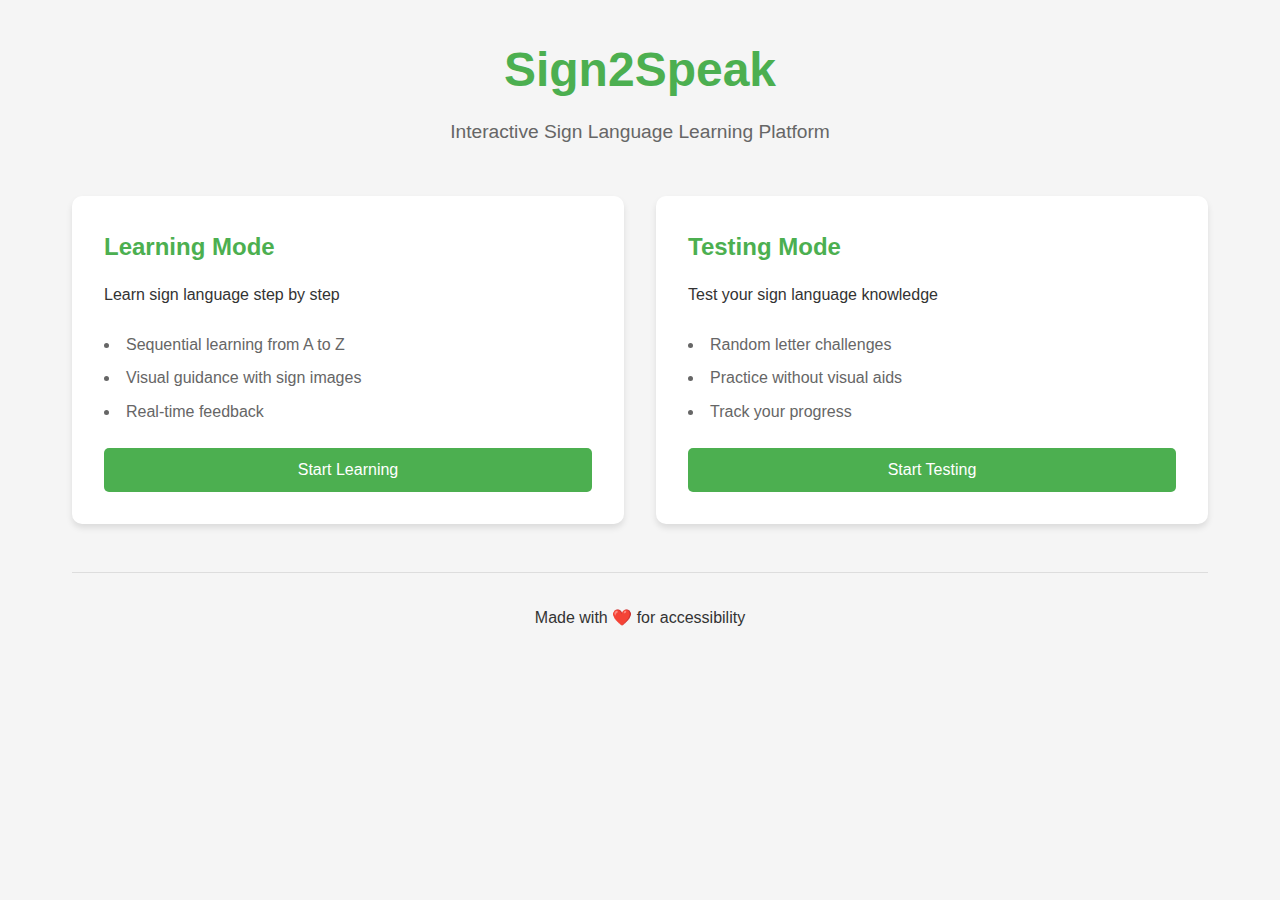
<file: frontend/index.html>
<!DOCTYPE html>
<html lang="en">
<head>
    <meta charset="UTF-8">
    <meta name="viewport" content="width=device-width, initial-scale=1.0">
    <title>Sign2Speak - Learn Sign Language</title>
    <link rel="stylesheet" href="styles.css">
</head>
<body>
    <div class="container">
        <header>
            <h1>Sign2Speak</h1>
            <p>Interactive Sign Language Learning Platform</p>
        </header>

        <main class="mode-selection">
            <div class="mode-card" onclick="window.location.href='learn.html'">
                <h2>Learning Mode</h2>
                <p>Learn sign language step by step</p>
                <ul>
                    <li>Sequential learning from A to Z</li>
                    <li>Visual guidance with sign images</li>
                    <li>Real-time feedback</li>
                </ul>
                <button class="btn-primary">Start Learning</button>
            </div>

            <div class="mode-card" onclick="window.location.href='test.html'">
                <h2>Testing Mode</h2>
                <p>Test your sign language knowledge</p>
                <ul>
                    <li>Random letter challenges</li>
                    <li>Practice without visual aids</li>
                    <li>Track your progress</li>
                </ul>
                <button class="btn-primary">Start Testing</button>
            </div>
        </main>

        <footer>
            <p>Made with ❤️ for accessibility</p>
        </footer>
    </div>
</body>
</html>
</file>
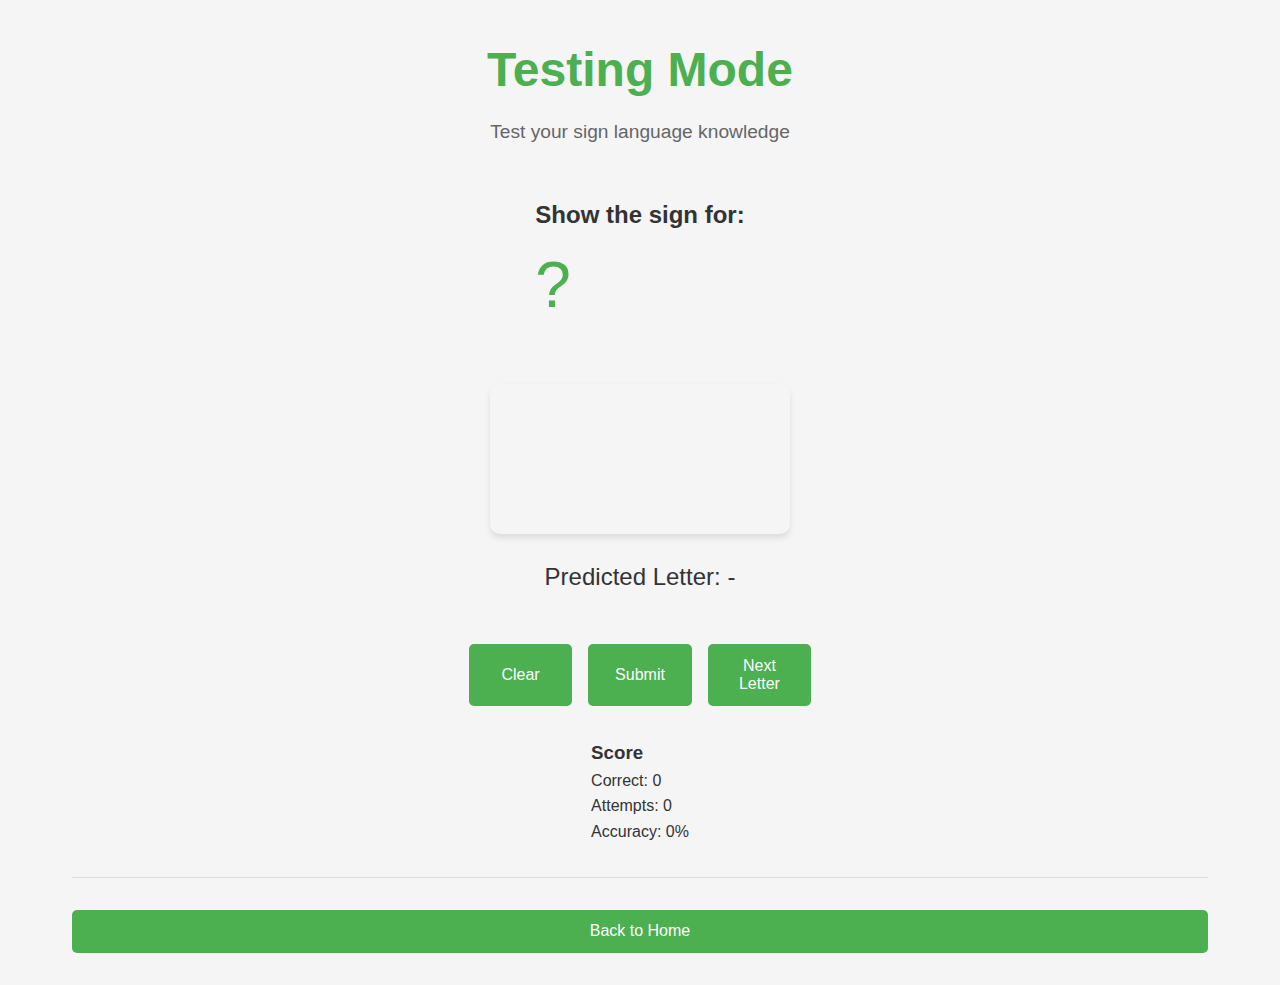
<file: frontend/test.html>
<!DOCTYPE html>
<html lang="en">
<head>
    <meta charset="UTF-8">
    <meta name="viewport" content="width=device-width, initial-scale=1.0">
    <title>Sign2Speak - Testing Mode</title>
    <link rel="stylesheet" href="styles.css">
</head>
<body>
    <div class="container">
        <header>
            <h1>Testing Mode</h1>
            <p>Test your sign language knowledge</p>
        </header>

        <main class="webcam-container">
            <div class="target-section">
                <h2>Show the sign for:</h2>
                <div class="target-letter" id="targetLetter">?</div>
            </div>

            <div class="webcam-section">
                <video id="webcam" autoplay playsinline></video>
                <canvas id="canvas" style="display: none;"></canvas>
                <div class="prediction-text">
                    Predicted Letter: <span id="predictedLetter">-</span>
                </div>
            </div>

            <div class="controls">
                <button class="btn-primary" id="clearBtn">Clear</button>
                <button class="btn-primary" id="submitBtn">Submit</button>
                <button class="btn-primary" id="nextBtn">Next Letter</button>
            </div>

            <div class="score-section">
                <h3>Score</h3>
                <p>Correct: <span id="correctCount">0</span></p>
                <p>Attempts: <span id="totalAttempts">0</span></p>
                <p>Accuracy: <span id="accuracy">0</span>%</p>
            </div>
        </main>

        <footer>
            <button class="btn-primary" onclick="window.location.href='index.html'">Back to Home</button>
        </footer>
    </div>

    <script src="script.js"></script>
</body>
</html>
</file>
<file: frontend/styles.css>
/* Global Styles */
:root {
    --primary-color: #4CAF50;
    --secondary-color: #2196F3;
    --background-color: #f5f5f5;
    --text-color: #333;
    --card-background: #ffffff;
    --shadow-color: rgba(0, 0, 0, 0.1);
}

* {
    margin: 0;
    padding: 0;
    box-sizing: border-box;
}

body {
    font-family: 'Segoe UI', Tahoma, Geneva, Verdana, sans-serif;
    line-height: 1.6;
    background-color: var(--background-color);
    color: var(--text-color);
}

.container {
    max-width: 1200px;
    margin: 0 auto;
    padding: 2rem;
}

/* Header Styles */
header {
    text-align: center;
    margin-bottom: 3rem;
}

header h1 {
    font-size: 3rem;
    color: var(--primary-color);
    margin-bottom: 0.5rem;
}

header p {
    font-size: 1.2rem;
    color: #666;
}

/* Mode Selection Cards */
.mode-selection {
    display: grid;
    grid-template-columns: repeat(auto-fit, minmax(300px, 1fr));
    gap: 2rem;
    margin-bottom: 3rem;
}

.mode-card {
    background-color: var(--card-background);
    border-radius: 10px;
    padding: 2rem;
    box-shadow: 0 4px 6px var(--shadow-color);
    transition: transform 0.3s ease;
    cursor: pointer;
}

.mode-card:hover {
    transform: translateY(-5px);
}

.mode-card h2 {
    color: var(--primary-color);
    margin-bottom: 1rem;
}

.mode-card p {
    margin-bottom: 1.5rem;
}

.mode-card ul {
    list-style-position: inside;
    margin-bottom: 1.5rem;
}

.mode-card li {
    margin-bottom: 0.5rem;
    color: #666;
}

/* Buttons */
.btn-primary {
    background-color: var(--primary-color);
    color: white;
    border: none;
    padding: 0.8rem 1.5rem;
    border-radius: 5px;
    cursor: pointer;
    font-size: 1rem;
    transition: background-color 0.3s ease;
    width: 100%;
}

.btn-primary:hover {
    background-color: #45a049;
}

/* Learning and Testing Mode Styles */
.webcam-container {
    display: flex;
    flex-direction: column;
    align-items: center;
    gap: 2rem;
    margin-bottom: 2rem;
}

.target-letter {
    font-size: 4rem;
    color: var(--primary-color);
    margin-bottom: 1rem;
}

.sign-image {
    max-width: 200px;
    margin-bottom: 1rem;
}

#webcam {
    width: 100%;
    max-width: 640px;
    border-radius: 10px;
    box-shadow: 0 4px 6px var(--shadow-color);
}

.controls {
    display: flex;
    gap: 1rem;
    margin-top: 1rem;
}

.prediction-text {
    font-size: 1.5rem;
    margin-top: 1rem;
    text-align: center;
}

/* Footer */
footer {
    text-align: center;
    margin-top: 2rem;
    padding-top: 2rem;
    border-top: 1px solid #ddd;
}

/* Responsive Design */
@media (max-width: 768px) {
    .container {
        padding: 1rem;
    }

    header h1 {
        font-size: 2.5rem;
    }

    .mode-card {
        padding: 1.5rem;
    }
}
</file>
